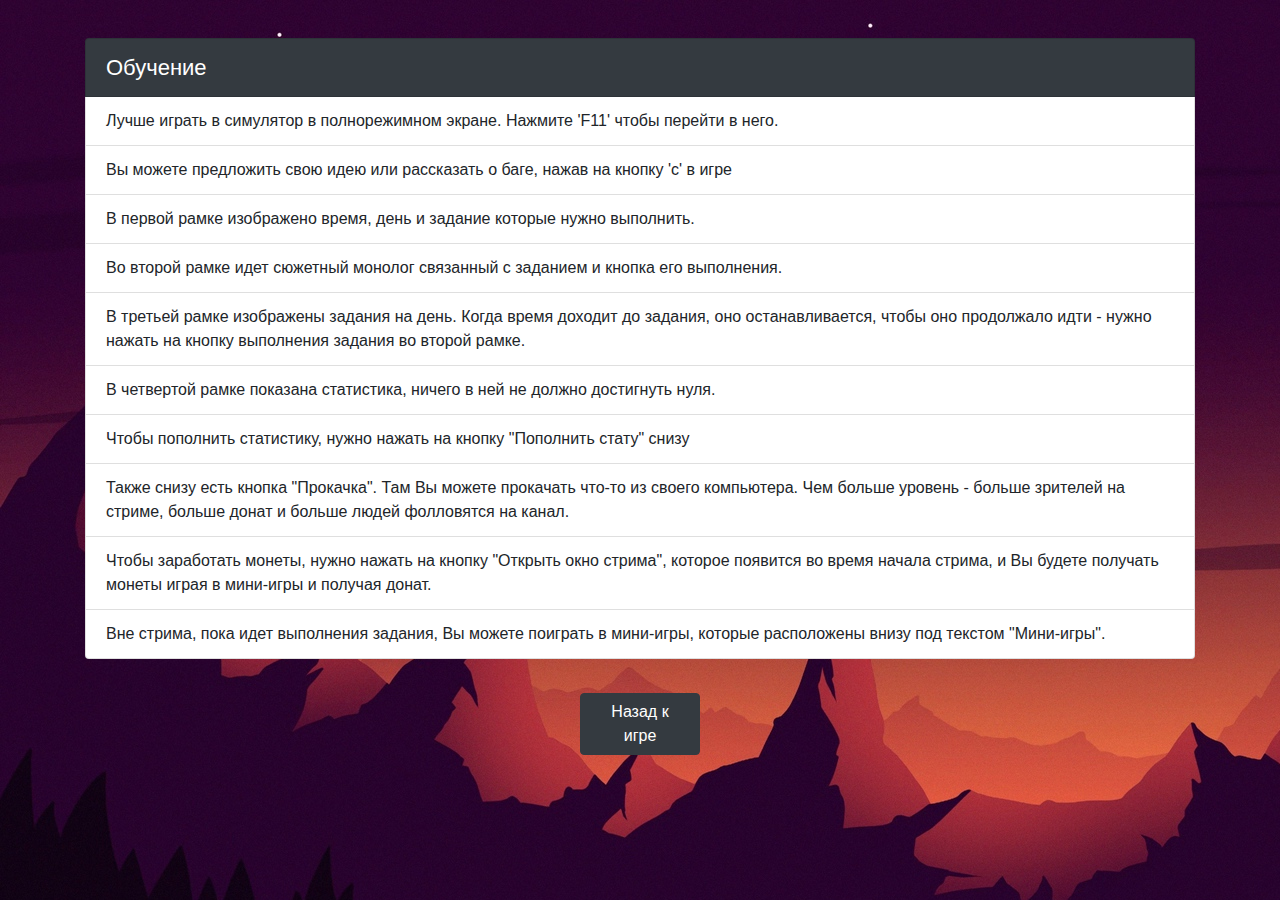
<file: training.html>
<!DOCTYPE html>
<html lang="en">
<head>
    <meta charset="UTF-8">
    <meta name="viewport" content="width=device-width, initial-scale=1, shrink-to-fit=no">
    <link rel="icon" href="img/avatar.png">
    <link rel="stylesheet" href="styles/training_styles.css">
    <link rel="stylesheet" href="https://stackpath.bootstrapcdn.com/bootstrap/4.4.1/css/bootstrap.min.css" integrity="sha384-Vkoo8x4CGsO3+Hhxv8T/Q5PaXtkKtu6ug5TOeNV6gBiFeWPGFN9MuhOf23Q9Ifjh" crossorigin="anonymous">
    <title>Обучение</title>
</head>
<body>
    <div class="container" id="training">
        <ul class="list-group">
            <li class="list-group-item bg-dark text-white" id="title">Обучение</li>
            <li class="list-group-item">Лучше играть в симулятор в полнорежимном экране. Нажмите 'F11' чтобы перейти в него.</li>
            <li class="list-group-item">Вы можете предложить свою идею или рассказать о баге, нажав на кнопку 'c' в игре</li>
            <li class="list-group-item">В первой рамке изображено время, день и задание которые нужно выполнить.</li>
            <li class="list-group-item">Во второй рамке идет сюжетный монолог связанный с заданием и кнопка его выполнения.</li>
            <li class="list-group-item">В третьей рамке изображены задания на день. Когда время доходит до задания, оно останавливается, чтобы оно продолжало идти - нужно нажать на кнопку выполнения задания во второй рамке.</li>
            <li class="list-group-item">В четвертой рамке показана статистика, ничего в ней не должно достигнуть нуля.</li>
            <li class="list-group-item">Чтобы пополнить статистику, нужно нажать на кнопку "Пополнить стату" снизу</li>
            <li class="list-group-item">Также снизу есть кнопка "Прокачка". Там Вы можете прокачать что-то из своего компьютера. Чем больше уровень - больше зрителей на стриме, больше донат и больше людей фолловятся на канал.</li>
            <li class="list-group-item">Чтобы заработать монеты, нужно нажать на кнопку "Открыть окно стрима", которое появится во время начала стрима, и Вы будете получать монеты играя в мини-игры и получая донат.</li>
            <li class="list-group-item">Вне стрима, пока идет выполнения задания, Вы можете поиграть в мини-игры, которые расположены внизу под текстом "Мини-игры".</li>
        </ul>

        <div class="mx-auto" style="width: 120px; margin-top: 3%;">
            <a class="btn btn-dark" href="index.html" role="button">Назад к игре</a>
        </div>
    </div>

    <script src="https://code.jquery.com/jquery-3.4.1.slim.min.js" integrity="sha384-J6qa4849blE2+poT4WnyKhv5vZF5SrPo0iEjwBvKU7imGFAV0wwj1yYfoRSJoZ+n" crossorigin="anonymous"></script>
    <script src="https://stackpath.bootstrapcdn.com/bootstrap/4.4.1/js/bootstrap.min.js" integrity="sha384-wfSDF2E50Y2D1uUdj0O3uMBJnjuUD4Ih7YwaYd1iqfktj0Uod8GCExl3Og8ifwB6" crossorigin="anonymous"></script>
</body>
</html>
</file>
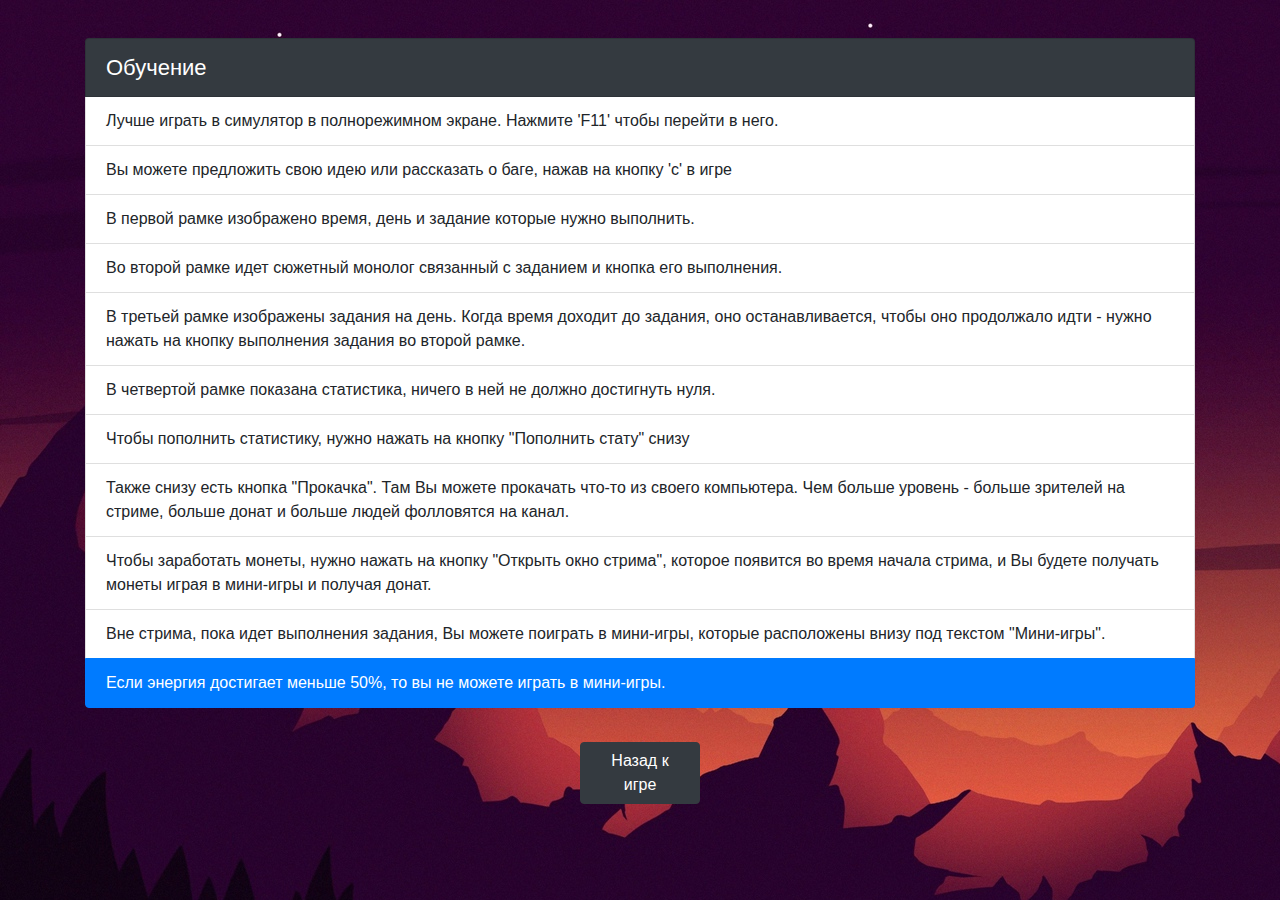
<file: training_energy.html>
<!DOCTYPE html>
<html lang="en">
<head>
    <meta charset="UTF-8">
    <meta name="viewport" content="width=device-width, initial-scale=1, shrink-to-fit=no">
    <link rel="icon" href="img/avatar.png">
    <link rel="stylesheet" href="styles/training_styles.css">
    <link rel="stylesheet" href="https://stackpath.bootstrapcdn.com/bootstrap/4.4.1/css/bootstrap.min.css" integrity="sha384-Vkoo8x4CGsO3+Hhxv8T/Q5PaXtkKtu6ug5TOeNV6gBiFeWPGFN9MuhOf23Q9Ifjh" crossorigin="anonymous">
    <title>Обучение</title>
</head>
<body>
    <div class="container" id="training">
        <ul class="list-group">
            <li class="list-group-item bg-dark text-white" id="title">Обучение</li>
            <li class="list-group-item">Лучше играть в симулятор в полнорежимном экране. Нажмите 'F11' чтобы перейти в него.</li>
            <li class="list-group-item">Вы можете предложить свою идею или рассказать о баге, нажав на кнопку 'c' в игре</li>
            <li class="list-group-item">В первой рамке изображено время, день и задание которые нужно выполнить.</li>
            <li class="list-group-item">Во второй рамке идет сюжетный монолог связанный с заданием и кнопка его выполнения.</li>
            <li class="list-group-item">В третьей рамке изображены задания на день. Когда время доходит до задания, оно останавливается, чтобы оно продолжало идти - нужно нажать на кнопку выполнения задания во второй рамке.</li>
            <li class="list-group-item">В четвертой рамке показана статистика, ничего в ней не должно достигнуть нуля.</li>
            <li class="list-group-item">Чтобы пополнить статистику, нужно нажать на кнопку "Пополнить стату" снизу</li>
            <li class="list-group-item">Также снизу есть кнопка "Прокачка". Там Вы можете прокачать что-то из своего компьютера. Чем больше уровень - больше зрителей на стриме, больше донат и больше людей фолловятся на канал.</li>
            <li class="list-group-item">Чтобы заработать монеты, нужно нажать на кнопку "Открыть окно стрима", которое появится во время начала стрима, и Вы будете получать монеты играя в мини-игры и получая донат.</li>
            <li class="list-group-item">Вне стрима, пока идет выполнения задания, Вы можете поиграть в мини-игры, которые расположены внизу под текстом "Мини-игры".</li>
            <li class="list-group-item active">Если энергия достигает меньше 50%, то вы не можете играть в мини-игры.</li>
        </ul>

        <div class="mx-auto" style="width: 120px; margin-top: 3%;">
            <a class="btn btn-dark" href="index.html" role="button">Назад к игре</a>
        </div>
    </div>

<script src="https://code.jquery.com/jquery-3.4.1.slim.min.js" integrity="sha384-J6qa4849blE2+poT4WnyKhv5vZF5SrPo0iEjwBvKU7imGFAV0wwj1yYfoRSJoZ+n" crossorigin="anonymous"></script>
<script src="https://stackpath.bootstrapcdn.com/bootstrap/4.4.1/js/bootstrap.min.js" integrity="sha384-wfSDF2E50Y2D1uUdj0O3uMBJnjuUD4Ih7YwaYd1iqfktj0Uod8GCExl3Og8ifwB6" crossorigin="anonymous"></script>
</body>
</html>
</file>
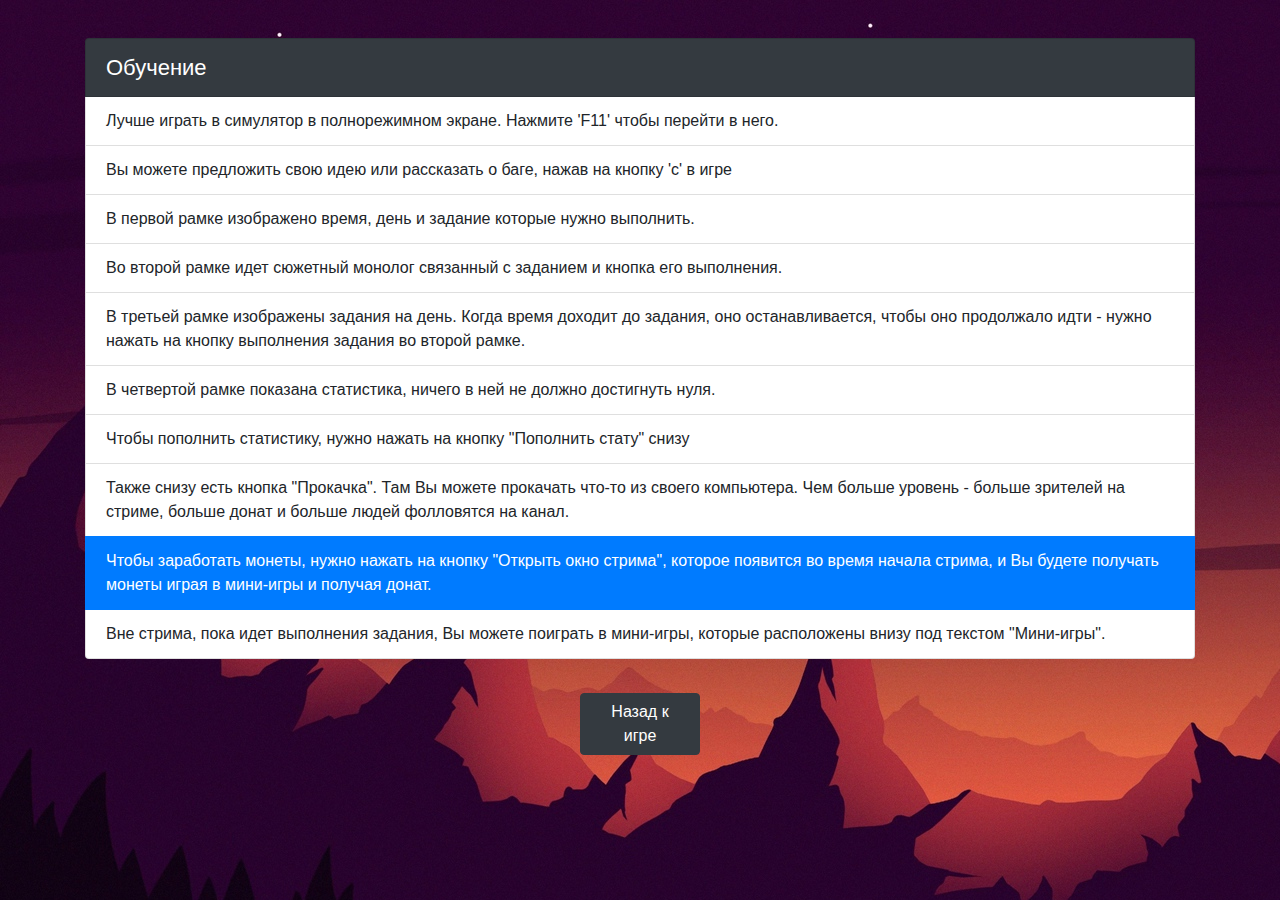
<file: training_moneys.html>
<!DOCTYPE html>
<html lang="en">
<head>
    <meta charset="UTF-8">
    <meta name="viewport" content="width=device-width, initial-scale=1, shrink-to-fit=no">
    <link rel="icon" href="img/avatar.png">
    <link rel="stylesheet" href="styles/training_styles.css">
    <link rel="stylesheet" href="https://stackpath.bootstrapcdn.com/bootstrap/4.4.1/css/bootstrap.min.css" integrity="sha384-Vkoo8x4CGsO3+Hhxv8T/Q5PaXtkKtu6ug5TOeNV6gBiFeWPGFN9MuhOf23Q9Ifjh" crossorigin="anonymous">
    <title>Обучение</title>
</head>
<body>
    <div class="container" id="training">
        <ul class="list-group">
            <li class="list-group-item bg-dark text-white" id="title">Обучение</li>
            <li class="list-group-item">Лучше играть в симулятор в полнорежимном экране. Нажмите 'F11' чтобы перейти в него.</li>
            <li class="list-group-item">Вы можете предложить свою идею или рассказать о баге, нажав на кнопку 'c' в игре</li>
            <li class="list-group-item">В первой рамке изображено время, день и задание которые нужно выполнить.</li>
            <li class="list-group-item">Во второй рамке идет сюжетный монолог связанный с заданием и кнопка его выполнения.</li>
            <li class="list-group-item">В третьей рамке изображены задания на день. Когда время доходит до задания, оно останавливается, чтобы оно продолжало идти - нужно нажать на кнопку выполнения задания во второй рамке.</li>
            <li class="list-group-item">В четвертой рамке показана статистика, ничего в ней не должно достигнуть нуля.</li>
            <li class="list-group-item">Чтобы пополнить статистику, нужно нажать на кнопку "Пополнить стату" снизу</li>
            <li class="list-group-item">Также снизу есть кнопка "Прокачка". Там Вы можете прокачать что-то из своего компьютера. Чем больше уровень - больше зрителей на стриме, больше донат и больше людей фолловятся на канал.</li>
            <li class="list-group-item active">Чтобы заработать монеты, нужно нажать на кнопку "Открыть окно стрима", которое появится во время начала стрима, и Вы будете получать монеты играя в мини-игры и получая донат.</li>
            <li class="list-group-item">Вне стрима, пока идет выполнения задания, Вы можете поиграть в мини-игры, которые расположены внизу под текстом "Мини-игры".</li>
        </ul>

        <div class="mx-auto" style="width: 120px; margin-top: 3%;">
            <a class="btn btn-dark" href="index.html" role="button">Назад к игре</a>
        </div>
    </div>

    <script src="https://code.jquery.com/jquery-3.4.1.slim.min.js" integrity="sha384-J6qa4849blE2+poT4WnyKhv5vZF5SrPo0iEjwBvKU7imGFAV0wwj1yYfoRSJoZ+n" crossorigin="anonymous"></script>
    <script src="https://stackpath.bootstrapcdn.com/bootstrap/4.4.1/js/bootstrap.min.js" integrity="sha384-wfSDF2E50Y2D1uUdj0O3uMBJnjuUD4Ih7YwaYd1iqfktj0Uod8GCExl3Og8ifwB6" crossorigin="anonymous"></script>
</body>
</html>
</file>
<file: styles/training_styles.css>
body {
    background: url("main.jpg")
}

#training {
    margin-top: 3%;
}

#title {
    font-size: 22px;
}
</file>
